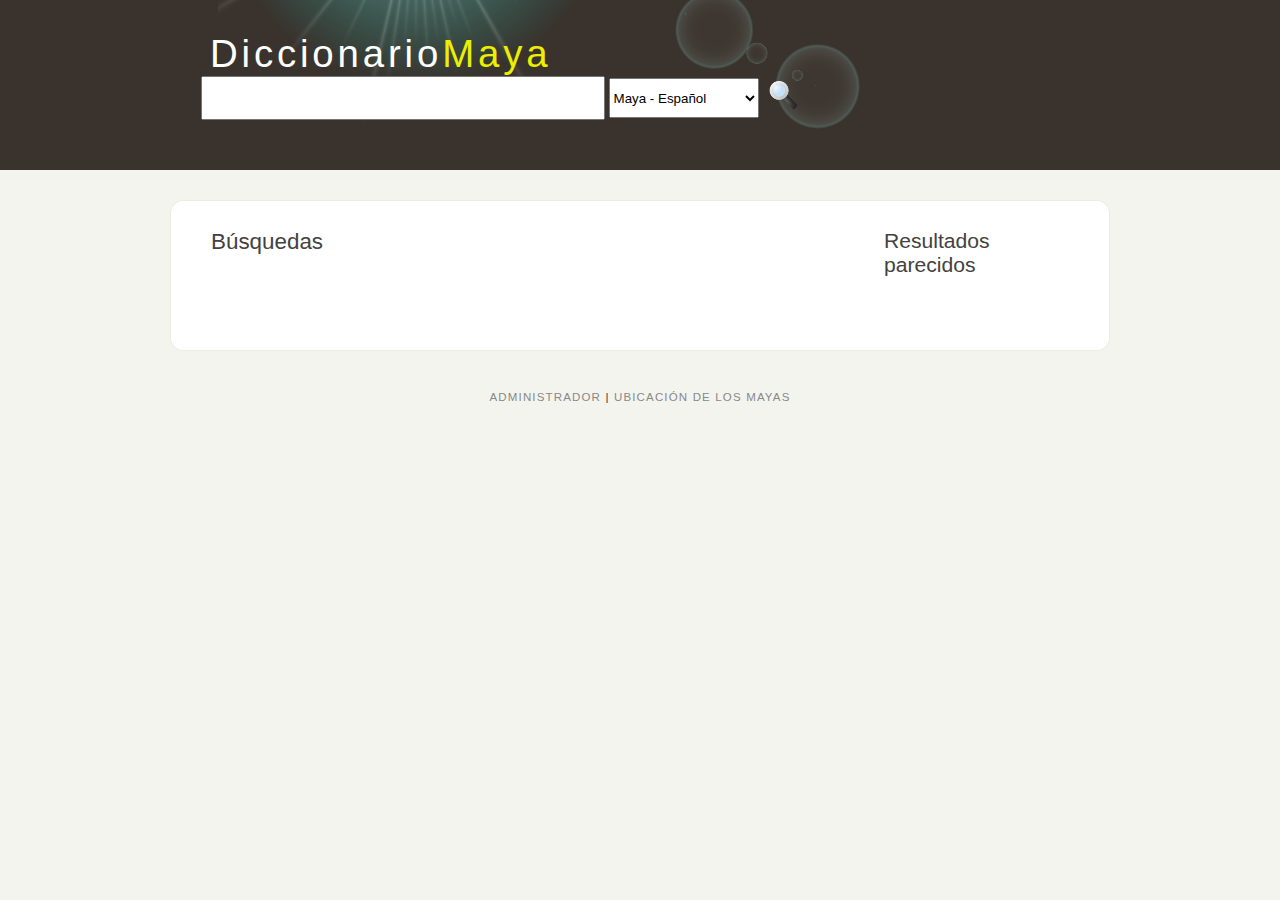
<file: uady.fmat.ajax.diccionariomaya/index.html>
<!DOCTYPE HTML>
<html>

    <head>
        <title>Diccionario Maya</title>
        <meta name="description" content="website description" />
        <meta name="keywords" content="diccionario maya, traductor, traductor maya a espa�ol, traductor espa�ol a maya" />
        <meta http-equiv="content-type" content="text/html; charset=windows-1252" />
        <link rel="stylesheet" type="text/css" href="style/style.css" />
        <link rel="shorcut icon"  href="style/diccionario.png" type="image/png">
        <link rel="stylesheet" type="text/css" href="js/jquery-ui-1.10.4.custom/css/smoothness/jquery-ui-1.10.4.custom.css">
        <script src="js/jquery-1.10.2.js"></script>
        <script src="js/peticiones.js"></script>
        <script src="js/jquery-ui-1.10.4.custom/js/jquery-ui-1.10.4.custom.js"></script>
        <style>
  .ui-autocomplete-loading {
    background: white url('js/jquery-ui-1.10.4.custom/development-bundle/demos/autocomplete/images/ui-anim_basic_16x16.gif') right center no-repeat;
  }
  </style>
    </head>

    <body>
        <div id="main">
            <div id="header">
                <div id="logo">
                    <div id="logo_text">
                        <h1><a href="index.html">Diccionario<span class="logo_colour">Maya</span></a></h1>
                        <input type="text" size="50" maxlength="50" class="inputText" height="40" width= "60" name="word" id="word" autocomplete="off">	  
                        <select size="1" name="dict" id="fSelect" class="comboTraduccion"> 

                            <option id="maes" value="maes" selected="selected">Maya - Espa�ol</option>
                            <option id="esma" value="esma">Espa�ol- Maya</option>

                        </select>
                        <input id="buscar" name="Buscar" type="image" style="border: 0; margin: 0 0 -9px 5px;" src="style/search.png" alt="Search" title="Search" />
                       
                        <br>
                    </div>
                </div>

            </div>
            <div id="content_header"></div>
            <div id="site_content">
                <div class="sidebar">

                    <h3>Resultados parecidos</h3>
                    <div id="resultadosParecidos"></div>

                </div>
                <div id="content">
                    <!-- insert the page content here -->
                    <h1>B�squedas</h1>
                    <div id="traducciones"></div>
                </div>
            </div>
            <div id="content_footer"></div>
            <div id="footer">
                <a href="admin/">Administrador</a> | <a href="UbicacionesMayas.html">Ubicaci�n de los Mayas</a> 
            </div>
        </div>
    </body>
</html>
</file>
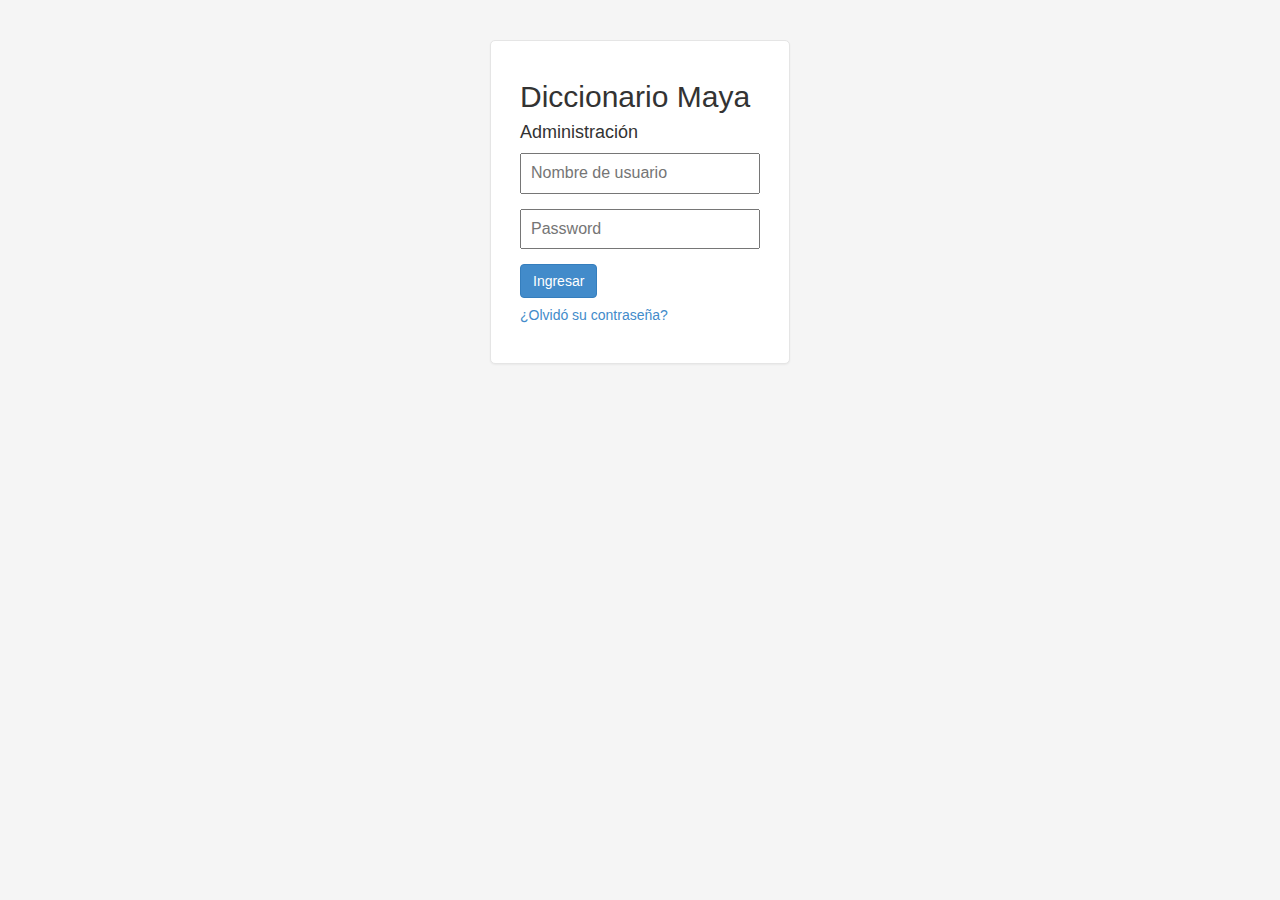
<file: uady.fmat.ajax.diccionariomaya/admin/index.html>
<!DOCTYPE html>
<html>
    <head>
        
    <meta http-equiv="content-type" content="text/html; charset=UTF-8">
    <title>Login Administrador</title>
    <meta name="viewport" content="width=device-width, initial-scale=1.0">
    <meta name="description" content="">
    <meta name="author" content="">

    <script type="text/javascript" src="../js/zxml.js"></script>
    
    <script type="text/javascript">
        
        function sendRequest() {
            var oForm = document.forms[0];
            var sBody = getRequestBody(oForm);
        
            var oXmlHttp = zXmlHttp.createRequest();
            oXmlHttp.open("post", oForm.action, true);
            oXmlHttp.setRequestHeader("Content-Type", "application/x-www-form-urlencoded");
            
            oXmlHttp.onreadystatechange = function () {
                if (oXmlHttp.readyState === 4) {
                    if (oXmlHttp.status === 200) {
                        saveResult(oXmlHttp.responseText);
                    } else {
                        saveResult("Un error a ocurrido: " + oXmlHttp.statusText);
                    }
                }            
            };
            oXmlHttp.send(sBody);        
        }
        
        function getRequestBody(oForm) {
            var aParams = new Array();
            
            for (var i=0 ; i < oForm.elements.length; i++) {
                var sParam = encodeURIComponent(oForm.elements[i].name);
                sParam += "=";
                sParam += encodeURIComponent(oForm.elements[i].value);
                aParams.push(sParam);
            } 
            
            return aParams.join("&");        
        }
        
        function saveResult(sMessage) {
            
            var divStatus = document.getElementById("divStatus");
            if (sMessage === "exito") {
                location.href="estadisticaadmin.php";
            } else {
                divStatus.innerHTML = sMessage;
            }
        }

    </script>

    <!-- styles -->
    <link href="../css/bootstrap.min.css" rel="stylesheet" media="screen">
    <style type="text/css">
      body {
        padding-top: 40px;
        padding-bottom: 40px;
        background-color: #f5f5f5;
      }

      .form-signin {
        max-width: 300px;
        padding: 19px 29px 29px;
        margin: 0 auto 20px;
        background-color: #fff;
        border: 1px solid #e5e5e5;
        -webkit-border-radius: 5px;
           -moz-border-radius: 5px;
                border-radius: 5px;
        -webkit-box-shadow: 0 1px 2px rgba(0,0,0,.05);
           -moz-box-shadow: 0 1px 2px rgba(0,0,0,.05);
                box-shadow: 0 1px 2px rgba(0,0,0,.05);
      }
      .form-signin .form-signin-heading,
      .form-signin .checkbox {
        margin-bottom: 10px;
      }
      .form-signin input[type="text"],
      .form-signin input[type="password"] {
        font-size: 16px;
        height: auto;
        margin-bottom: 15px;
        padding: 7px 9px;
      }

    </style>
    <link href="../css/bootstrap-responsive.min.css" rel="stylesheet">
    <link rel="shorcut icon"  href="../style/diccionario.png" type="image/png">

    <!-- HTML5 shim, for IE6-8 support of HTML5 elements -->
    <!--[if lt IE 9]>
      <script src="../assets/js/html5shiv.js"></script>
    <![endif]-->

    </head>
    
    <body>
        
        <div class="container">
            
            <form class="form-signin" method="POST" action="validaUsuario.php" onsubmit="sendRequest(); return false;">    
                <h2 class="form-signin-heading">Diccionario Maya</h2>
                <h4 class="form-signin-heading">Administración</h4>
                <input class="input-block-level" placeholder="Nombre de usuario" type="text" name="username" value="">
                <input class="input-block-level" placeholder="Password" type="password" name="password" value="">
                <div class="alert-danger" id="divStatus"></div>
                <!--label class="checkbox">
                    <input name="remember" type="checkbox" checked> Recordarme
                </label-->
                <input class="btn btn-large btn-primary" type="submit" value="Ingresar" />
                <h5><a href="recuperarContrasenia.php">¿Olvidó su contrase&ntilde;a?</a></h5> 
            </form>   
             
        </div> <!-- /container -->


    </body>
</html>
</file>
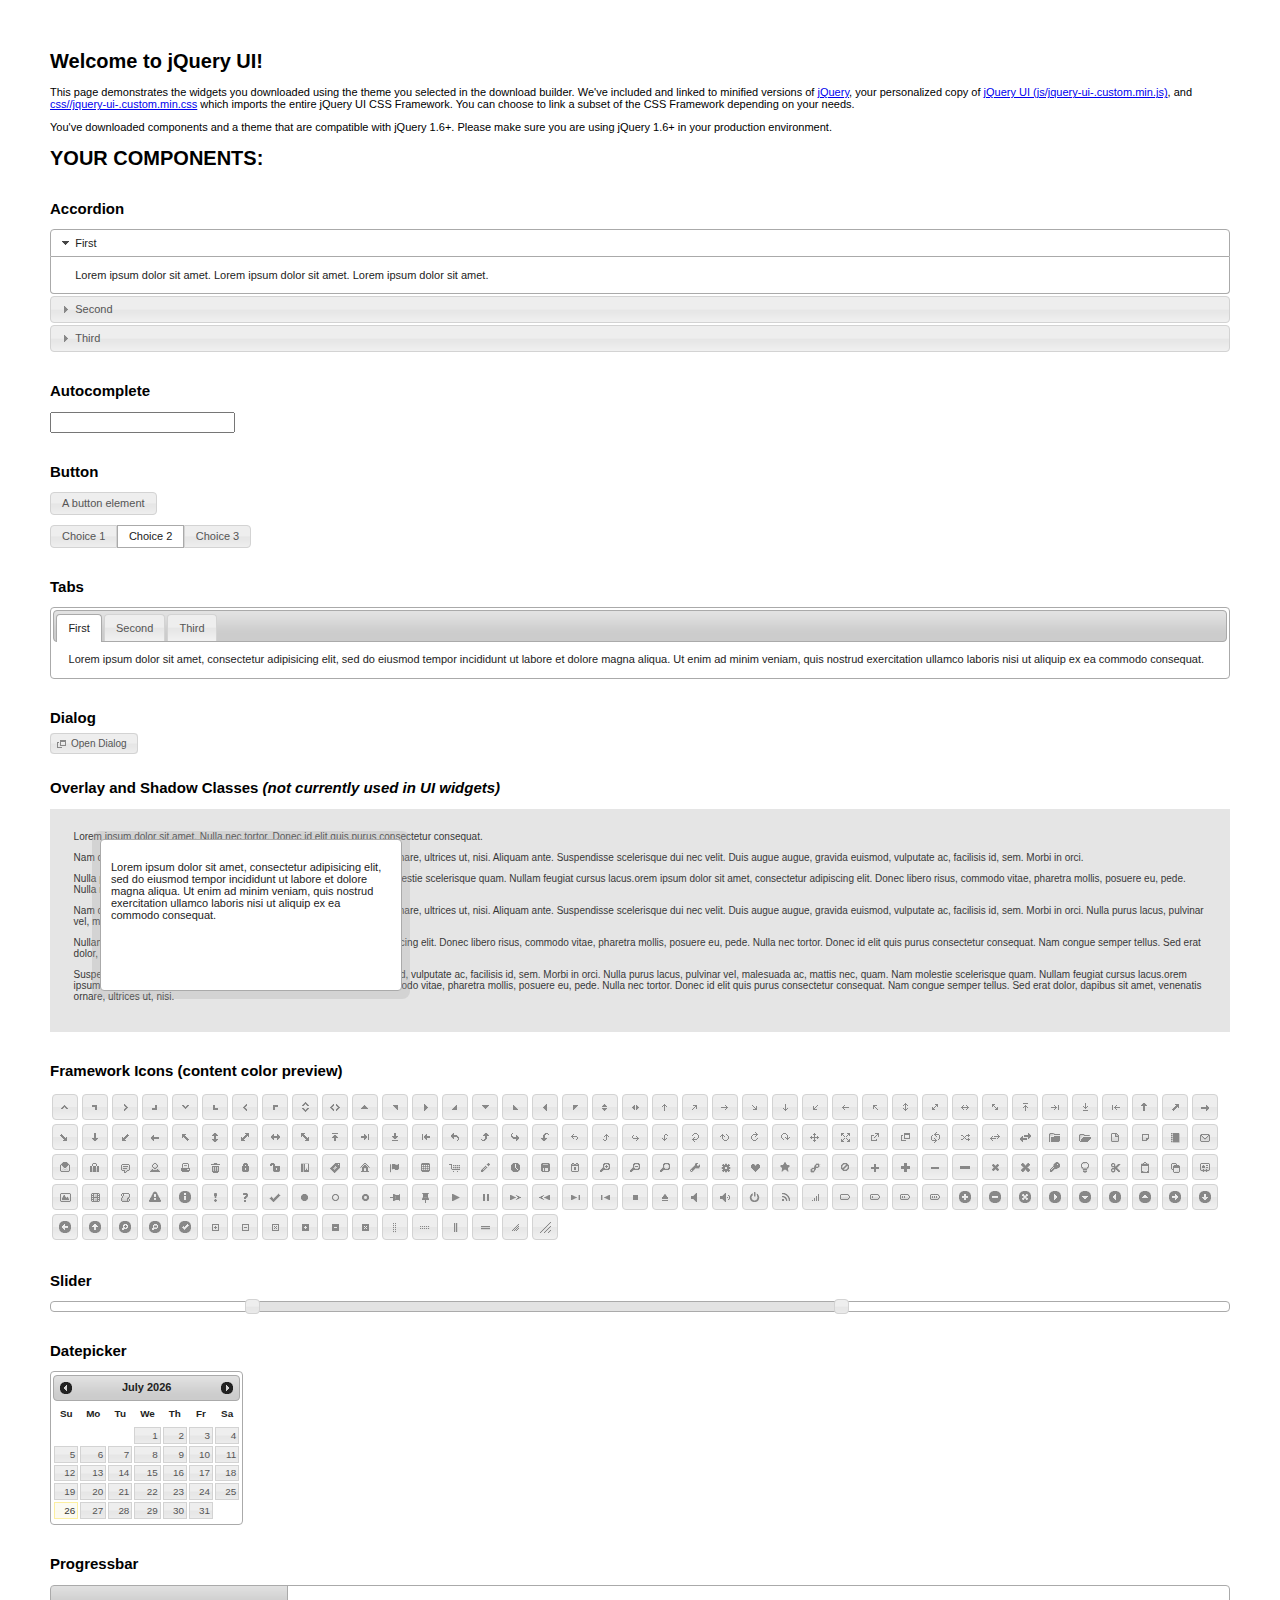
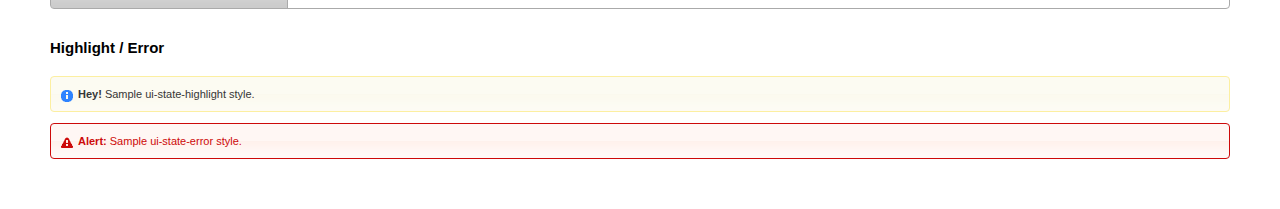
<file: uady.fmat.ajax.diccionariomaya/js/jquery-ui-1.10.4.custom/index.html>
<!doctype html>
<html lang="us">
<head>
	<meta charset="utf-8">
	<title>jQuery UI Example Page</title>
	<link href="css/smoothness/jquery-ui-1.10.4.custom.css" rel="stylesheet">
	<script src="js/jquery-1.10.2.js"></script>
	<script src="js/jquery-ui-1.10.4.custom.js"></script>
	<script>
	$(function() {
		
		$( "#accordion" ).accordion();
		

		
		var availableTags = [
			"ActionScript",
			"AppleScript",
			"Asp",
			"BASIC",
			"C",
			"C++",
			"Clojure",
			"COBOL",
			"ColdFusion",
			"Erlang",
			"Fortran",
			"Groovy",
			"Haskell",
			"Java",
			"JavaScript",
			"Lisp",
			"Perl",
			"PHP",
			"Python",
			"Ruby",
			"Scala",
			"Scheme"
		];
		$( "#autocomplete" ).autocomplete({
			source: availableTags
		});
		

		
		$( "#button" ).button();
		$( "#radioset" ).buttonset();
		

		
		$( "#tabs" ).tabs();
		

		
		$( "#dialog" ).dialog({
			autoOpen: false,
			width: 400,
			buttons: [
				{
					text: "Ok",
					click: function() {
						$( this ).dialog( "close" );
					}
				},
				{
					text: "Cancel",
					click: function() {
						$( this ).dialog( "close" );
					}
				}
			]
		});

		// Link to open the dialog
		$( "#dialog-link" ).click(function( event ) {
			$( "#dialog" ).dialog( "open" );
			event.preventDefault();
		});
		

		
		$( "#datepicker" ).datepicker({
			inline: true
		});
		

		
		$( "#slider" ).slider({
			range: true,
			values: [ 17, 67 ]
		});
		

		
		$( "#progressbar" ).progressbar({
			value: 20
		});
		

		// Hover states on the static widgets
		$( "#dialog-link, #icons li" ).hover(
			function() {
				$( this ).addClass( "ui-state-hover" );
			},
			function() {
				$( this ).removeClass( "ui-state-hover" );
			}
		);
	});
	</script>
	<style>
	body{
		font: 62.5% "Trebuchet MS", sans-serif;
		margin: 50px;
	}
	.demoHeaders {
		margin-top: 2em;
	}
	#dialog-link {
		padding: .4em 1em .4em 20px;
		text-decoration: none;
		position: relative;
	}
	#dialog-link span.ui-icon {
		margin: 0 5px 0 0;
		position: absolute;
		left: .2em;
		top: 50%;
		margin-top: -8px;
	}
	#icons {
		margin: 0;
		padding: 0;
	}
	#icons li {
		margin: 2px;
		position: relative;
		padding: 4px 0;
		cursor: pointer;
		float: left;
		list-style: none;
	}
	#icons span.ui-icon {
		float: left;
		margin: 0 4px;
	}
	.fakewindowcontain .ui-widget-overlay {
		position: absolute;
	}
	</style>
</head>
<body>

<h1>Welcome to jQuery UI!</h1>

<div class="ui-widget">
	<p>This page demonstrates the widgets you downloaded using the theme you selected in the download builder. We've included and linked to minified versions of <a href="js/jquery-1.10.2.js">jQuery</a>, your personalized copy of <a href="js/jquery-ui-.custom.min.js">jQuery UI (js/jquery-ui-.custom.min.js)</a>, and <a href="css//jquery-ui-.custom.min.css">css//jquery-ui-.custom.min.css</a> which imports the entire jQuery UI CSS Framework. You can choose to link a subset of the CSS Framework depending on your needs. </p>
	<p>You've downloaded components and a theme that are compatible with jQuery 1.6+. Please make sure you are using jQuery 1.6+ in your production environment.</p>
</div>

<h1>YOUR COMPONENTS:</h1>


<!-- Accordion -->
<h2 class="demoHeaders">Accordion</h2>
<div id="accordion">
	<h3>First</h3>
	<div>Lorem ipsum dolor sit amet. Lorem ipsum dolor sit amet. Lorem ipsum dolor sit amet.</div>
	<h3>Second</h3>
	<div>Phasellus mattis tincidunt nibh.</div>
	<h3>Third</h3>
	<div>Nam dui erat, auctor a, dignissim quis.</div>
</div>



<!-- Autocomplete -->
<h2 class="demoHeaders">Autocomplete</h2>
<div>
	<input id="autocomplete" title="type &quot;a&quot;">
</div>



<!-- Button -->
<h2 class="demoHeaders">Button</h2>
<button id="button">A button element</button>
<form style="margin-top: 1em;">
	<div id="radioset">
		<input type="radio" id="radio1" name="radio"><label for="radio1">Choice 1</label>
		<input type="radio" id="radio2" name="radio" checked="checked"><label for="radio2">Choice 2</label>
		<input type="radio" id="radio3" name="radio"><label for="radio3">Choice 3</label>
	</div>
</form>



<!-- Tabs -->
<h2 class="demoHeaders">Tabs</h2>
<div id="tabs">
	<ul>
		<li><a href="#tabs-1">First</a></li>
		<li><a href="#tabs-2">Second</a></li>
		<li><a href="#tabs-3">Third</a></li>
	</ul>
	<div id="tabs-1">Lorem ipsum dolor sit amet, consectetur adipisicing elit, sed do eiusmod tempor incididunt ut labore et dolore magna aliqua. Ut enim ad minim veniam, quis nostrud exercitation ullamco laboris nisi ut aliquip ex ea commodo consequat.</div>
	<div id="tabs-2">Phasellus mattis tincidunt nibh. Cras orci urna, blandit id, pretium vel, aliquet ornare, felis. Maecenas scelerisque sem non nisl. Fusce sed lorem in enim dictum bibendum.</div>
	<div id="tabs-3">Nam dui erat, auctor a, dignissim quis, sollicitudin eu, felis. Pellentesque nisi urna, interdum eget, sagittis et, consequat vestibulum, lacus. Mauris porttitor ullamcorper augue.</div>
</div>



<!-- Dialog NOTE: Dialog is not generated by UI in this demo so it can be visually styled in themeroller-->
<h2 class="demoHeaders">Dialog</h2>
<p><a href="#" id="dialog-link" class="ui-state-default ui-corner-all"><span class="ui-icon ui-icon-newwin"></span>Open Dialog</a></p>

<h2 class="demoHeaders">Overlay and Shadow Classes <em>(not currently used in UI widgets)</em></h2>
<div style="position: relative; width: 96%; height: 200px; padding:1% 2%; overflow:hidden;" class="fakewindowcontain">
	<p>Lorem ipsum dolor sit amet,  Nulla nec tortor. Donec id elit quis purus consectetur consequat. </p><p>Nam congue semper tellus. Sed erat dolor, dapibus sit amet, venenatis ornare, ultrices ut, nisi. Aliquam ante. Suspendisse scelerisque dui nec velit. Duis augue augue, gravida euismod, vulputate ac, facilisis id, sem. Morbi in orci. </p><p>Nulla purus lacus, pulvinar vel, malesuada ac, mattis nec, quam. Nam molestie scelerisque quam. Nullam feugiat cursus lacus.orem ipsum dolor sit amet, consectetur adipiscing elit. Donec libero risus, commodo vitae, pharetra mollis, posuere eu, pede. Nulla nec tortor. Donec id elit quis purus consectetur consequat. </p><p>Nam congue semper tellus. Sed erat dolor, dapibus sit amet, venenatis ornare, ultrices ut, nisi. Aliquam ante. Suspendisse scelerisque dui nec velit. Duis augue augue, gravida euismod, vulputate ac, facilisis id, sem. Morbi in orci. Nulla purus lacus, pulvinar vel, malesuada ac, mattis nec, quam. Nam molestie scelerisque quam. </p><p>Nullam feugiat cursus lacus.orem ipsum dolor sit amet, consectetur adipiscing elit. Donec libero risus, commodo vitae, pharetra mollis, posuere eu, pede. Nulla nec tortor. Donec id elit quis purus consectetur consequat. Nam congue semper tellus. Sed erat dolor, dapibus sit amet, venenatis ornare, ultrices ut, nisi. Aliquam ante. </p><p>Suspendisse scelerisque dui nec velit. Duis augue augue, gravida euismod, vulputate ac, facilisis id, sem. Morbi in orci. Nulla purus lacus, pulvinar vel, malesuada ac, mattis nec, quam. Nam molestie scelerisque quam. Nullam feugiat cursus lacus.orem ipsum dolor sit amet, consectetur adipiscing elit. Donec libero risus, commodo vitae, pharetra mollis, posuere eu, pede. Nulla nec tortor. Donec id elit quis purus consectetur consequat. Nam congue semper tellus. Sed erat dolor, dapibus sit amet, venenatis ornare, ultrices ut, nisi. </p>

	<!-- ui-dialog -->
	<div class="ui-overlay"><div class="ui-widget-overlay"></div><div class="ui-widget-shadow ui-corner-all" style="width: 302px; height: 152px; position: absolute; left: 50px; top: 30px;"></div></div>
	<div style="position: absolute; width: 280px; height: 130px;left: 50px; top: 30px; padding: 10px;" class="ui-widget ui-widget-content ui-corner-all">
		<div class="ui-dialog-content ui-widget-content" style="background: none; border: 0;">
			<p>Lorem ipsum dolor sit amet, consectetur adipisicing elit, sed do eiusmod tempor incididunt ut labore et dolore magna aliqua. Ut enim ad minim veniam, quis nostrud exercitation ullamco laboris nisi ut aliquip ex ea commodo consequat.</p>
		</div>
	</div>

</div>

<!-- ui-dialog -->
<div id="dialog" title="Dialog Title">
	<p>Lorem ipsum dolor sit amet, consectetur adipisicing elit, sed do eiusmod tempor incididunt ut labore et dolore magna aliqua. Ut enim ad minim veniam, quis nostrud exercitation ullamco laboris nisi ut aliquip ex ea commodo consequat.</p>
</div>



<h2 class="demoHeaders">Framework Icons (content color preview)</h2>
<ul id="icons" class="ui-widget ui-helper-clearfix">
	<li class="ui-state-default ui-corner-all" title=".ui-icon-carat-1-n"><span class="ui-icon ui-icon-carat-1-n"></span></li>
	<li class="ui-state-default ui-corner-all" title=".ui-icon-carat-1-ne"><span class="ui-icon ui-icon-carat-1-ne"></span></li>
	<li class="ui-state-default ui-corner-all" title=".ui-icon-carat-1-e"><span class="ui-icon ui-icon-carat-1-e"></span></li>
	<li class="ui-state-default ui-corner-all" title=".ui-icon-carat-1-se"><span class="ui-icon ui-icon-carat-1-se"></span></li>
	<li class="ui-state-default ui-corner-all" title=".ui-icon-carat-1-s"><span class="ui-icon ui-icon-carat-1-s"></span></li>
	<li class="ui-state-default ui-corner-all" title=".ui-icon-carat-1-sw"><span class="ui-icon ui-icon-carat-1-sw"></span></li>
	<li class="ui-state-default ui-corner-all" title=".ui-icon-carat-1-w"><span class="ui-icon ui-icon-carat-1-w"></span></li>
	<li class="ui-state-default ui-corner-all" title=".ui-icon-carat-1-nw"><span class="ui-icon ui-icon-carat-1-nw"></span></li>
	<li class="ui-state-default ui-corner-all" title=".ui-icon-carat-2-n-s"><span class="ui-icon ui-icon-carat-2-n-s"></span></li>
	<li class="ui-state-default ui-corner-all" title=".ui-icon-carat-2-e-w"><span class="ui-icon ui-icon-carat-2-e-w"></span></li>
	<li class="ui-state-default ui-corner-all" title=".ui-icon-triangle-1-n"><span class="ui-icon ui-icon-triangle-1-n"></span></li>
	<li class="ui-state-default ui-corner-all" title=".ui-icon-triangle-1-ne"><span class="ui-icon ui-icon-triangle-1-ne"></span></li>
	<li class="ui-state-default ui-corner-all" title=".ui-icon-triangle-1-e"><span class="ui-icon ui-icon-triangle-1-e"></span></li>
	<li class="ui-state-default ui-corner-all" title=".ui-icon-triangle-1-se"><span class="ui-icon ui-icon-triangle-1-se"></span></li>
	<li class="ui-state-default ui-corner-all" title=".ui-icon-triangle-1-s"><span class="ui-icon ui-icon-triangle-1-s"></span></li>
	<li class="ui-state-default ui-corner-all" title=".ui-icon-triangle-1-sw"><span class="ui-icon ui-icon-triangle-1-sw"></span></li>
	<li class="ui-state-default ui-corner-all" title=".ui-icon-triangle-1-w"><span class="ui-icon ui-icon-triangle-1-w"></span></li>
	<li class="ui-state-default ui-corner-all" title=".ui-icon-triangle-1-nw"><span class="ui-icon ui-icon-triangle-1-nw"></span></li>
	<li class="ui-state-default ui-corner-all" title=".ui-icon-triangle-2-n-s"><span class="ui-icon ui-icon-triangle-2-n-s"></span></li>
	<li class="ui-state-default ui-corner-all" title=".ui-icon-triangle-2-e-w"><span class="ui-icon ui-icon-triangle-2-e-w"></span></li>
	<li class="ui-state-default ui-corner-all" title=".ui-icon-arrow-1-n"><span class="ui-icon ui-icon-arrow-1-n"></span></li>
	<li class="ui-state-default ui-corner-all" title=".ui-icon-arrow-1-ne"><span class="ui-icon ui-icon-arrow-1-ne"></span></li>
	<li class="ui-state-default ui-corner-all" title=".ui-icon-arrow-1-e"><span class="ui-icon ui-icon-arrow-1-e"></span></li>
	<li class="ui-state-default ui-corner-all" title=".ui-icon-arrow-1-se"><span class="ui-icon ui-icon-arrow-1-se"></span></li>
	<li class="ui-state-default ui-corner-all" title=".ui-icon-arrow-1-s"><span class="ui-icon ui-icon-arrow-1-s"></span></li>
	<li class="ui-state-default ui-corner-all" title=".ui-icon-arrow-1-sw"><span class="ui-icon ui-icon-arrow-1-sw"></span></li>
	<li class="ui-state-default ui-corner-all" title=".ui-icon-arrow-1-w"><span class="ui-icon ui-icon-arrow-1-w"></span></li>
	<li class="ui-state-default ui-corner-all" title=".ui-icon-arrow-1-nw"><span class="ui-icon ui-icon-arrow-1-nw"></span></li>
	<li class="ui-state-default ui-corner-all" title=".ui-icon-arrow-2-n-s"><span class="ui-icon ui-icon-arrow-2-n-s"></span></li>
	<li class="ui-state-default ui-corner-all" title=".ui-icon-arrow-2-ne-sw"><span class="ui-icon ui-icon-arrow-2-ne-sw"></span></li>
	<li class="ui-state-default ui-corner-all" title=".ui-icon-arrow-2-e-w"><span class="ui-icon ui-icon-arrow-2-e-w"></span></li>
	<li class="ui-state-default ui-corner-all" title=".ui-icon-arrow-2-se-nw"><span class="ui-icon ui-icon-arrow-2-se-nw"></span></li>
	<li class="ui-state-default ui-corner-all" title=".ui-icon-arrowstop-1-n"><span class="ui-icon ui-icon-arrowstop-1-n"></span></li>
	<li class="ui-state-default ui-corner-all" title=".ui-icon-arrowstop-1-e"><span class="ui-icon ui-icon-arrowstop-1-e"></span></li>
	<li class="ui-state-default ui-corner-all" title=".ui-icon-arrowstop-1-s"><span class="ui-icon ui-icon-arrowstop-1-s"></span></li>
	<li class="ui-state-default ui-corner-all" title=".ui-icon-arrowstop-1-w"><span class="ui-icon ui-icon-arrowstop-1-w"></span></li>
	<li class="ui-state-default ui-corner-all" title=".ui-icon-arrowthick-1-n"><span class="ui-icon ui-icon-arrowthick-1-n"></span></li>
	<li class="ui-state-default ui-corner-all" title=".ui-icon-arrowthick-1-ne"><span class="ui-icon ui-icon-arrowthick-1-ne"></span></li>
	<li class="ui-state-default ui-corner-all" title=".ui-icon-arrowthick-1-e"><span class="ui-icon ui-icon-arrowthick-1-e"></span></li>
	<li class="ui-state-default ui-corner-all" title=".ui-icon-arrowthick-1-se"><span class="ui-icon ui-icon-arrowthick-1-se"></span></li>
	<li class="ui-state-default ui-corner-all" title=".ui-icon-arrowthick-1-s"><span class="ui-icon ui-icon-arrowthick-1-s"></span></li>
	<li class="ui-state-default ui-corner-all" title=".ui-icon-arrowthick-1-sw"><span class="ui-icon ui-icon-arrowthick-1-sw"></span></li>
	<li class="ui-state-default ui-corner-all" title=".ui-icon-arrowthick-1-w"><span class="ui-icon ui-icon-arrowthick-1-w"></span></li>
	<li class="ui-state-default ui-corner-all" title=".ui-icon-arrowthick-1-nw"><span class="ui-icon ui-icon-arrowthick-1-nw"></span></li>
	<li class="ui-state-default ui-corner-all" title=".ui-icon-arrowthick-2-n-s"><span class="ui-icon ui-icon-arrowthick-2-n-s"></span></li>
	<li class="ui-state-default ui-corner-all" title=".ui-icon-arrowthick-2-ne-sw"><span class="ui-icon ui-icon-arrowthick-2-ne-sw"></span></li>
	<li class="ui-state-default ui-corner-all" title=".ui-icon-arrowthick-2-e-w"><span class="ui-icon ui-icon-arrowthick-2-e-w"></span></li>
	<li class="ui-state-default ui-corner-all" title=".ui-icon-arrowthick-2-se-nw"><span class="ui-icon ui-icon-arrowthick-2-se-nw"></span></li>
	<li class="ui-state-default ui-corner-all" title=".ui-icon-arrowthickstop-1-n"><span class="ui-icon ui-icon-arrowthickstop-1-n"></span></li>
	<li class="ui-state-default ui-corner-all" title=".ui-icon-arrowthickstop-1-e"><span class="ui-icon ui-icon-arrowthickstop-1-e"></span></li>
	<li class="ui-state-default ui-corner-all" title=".ui-icon-arrowthickstop-1-s"><span class="ui-icon ui-icon-arrowthickstop-1-s"></span></li>
	<li class="ui-state-default ui-corner-all" title=".ui-icon-arrowthickstop-1-w"><span class="ui-icon ui-icon-arrowthickstop-1-w"></span></li>
	<li class="ui-state-default ui-corner-all" title=".ui-icon-arrowreturnthick-1-w"><span class="ui-icon ui-icon-arrowreturnthick-1-w"></span></li>
	<li class="ui-state-default ui-corner-all" title=".ui-icon-arrowreturnthick-1-n"><span class="ui-icon ui-icon-arrowreturnthick-1-n"></span></li>
	<li class="ui-state-default ui-corner-all" title=".ui-icon-arrowreturnthick-1-e"><span class="ui-icon ui-icon-arrowreturnthick-1-e"></span></li>
	<li class="ui-state-default ui-corner-all" title=".ui-icon-arrowreturnthick-1-s"><span class="ui-icon ui-icon-arrowreturnthick-1-s"></span></li>
	<li class="ui-state-default ui-corner-all" title=".ui-icon-arrowreturn-1-w"><span class="ui-icon ui-icon-arrowreturn-1-w"></span></li>
	<li class="ui-state-default ui-corner-all" title=".ui-icon-arrowreturn-1-n"><span class="ui-icon ui-icon-arrowreturn-1-n"></span></li>
	<li class="ui-state-default ui-corner-all" title=".ui-icon-arrowreturn-1-e"><span class="ui-icon ui-icon-arrowreturn-1-e"></span></li>
	<li class="ui-state-default ui-corner-all" title=".ui-icon-arrowreturn-1-s"><span class="ui-icon ui-icon-arrowreturn-1-s"></span></li>
	<li class="ui-state-default ui-corner-all" title=".ui-icon-arrowrefresh-1-w"><span class="ui-icon ui-icon-arrowrefresh-1-w"></span></li>
	<li class="ui-state-default ui-corner-all" title=".ui-icon-arrowrefresh-1-n"><span class="ui-icon ui-icon-arrowrefresh-1-n"></span></li>
	<li class="ui-state-default ui-corner-all" title=".ui-icon-arrowrefresh-1-e"><span class="ui-icon ui-icon-arrowrefresh-1-e"></span></li>
	<li class="ui-state-default ui-corner-all" title=".ui-icon-arrowrefresh-1-s"><span class="ui-icon ui-icon-arrowrefresh-1-s"></span></li>
	<li class="ui-state-default ui-corner-all" title=".ui-icon-arrow-4"><span class="ui-icon ui-icon-arrow-4"></span></li>
	<li class="ui-state-default ui-corner-all" title=".ui-icon-arrow-4-diag"><span class="ui-icon ui-icon-arrow-4-diag"></span></li>
	<li class="ui-state-default ui-corner-all" title=".ui-icon-extlink"><span class="ui-icon ui-icon-extlink"></span></li>
	<li class="ui-state-default ui-corner-all" title=".ui-icon-newwin"><span class="ui-icon ui-icon-newwin"></span></li>
	<li class="ui-state-default ui-corner-all" title=".ui-icon-refresh"><span class="ui-icon ui-icon-refresh"></span></li>
	<li class="ui-state-default ui-corner-all" title=".ui-icon-shuffle"><span class="ui-icon ui-icon-shuffle"></span></li>
	<li class="ui-state-default ui-corner-all" title=".ui-icon-transfer-e-w"><span class="ui-icon ui-icon-transfer-e-w"></span></li>
	<li class="ui-state-default ui-corner-all" title=".ui-icon-transferthick-e-w"><span class="ui-icon ui-icon-transferthick-e-w"></span></li>
	<li class="ui-state-default ui-corner-all" title=".ui-icon-folder-collapsed"><span class="ui-icon ui-icon-folder-collapsed"></span></li>
	<li class="ui-state-default ui-corner-all" title=".ui-icon-folder-open"><span class="ui-icon ui-icon-folder-open"></span></li>
	<li class="ui-state-default ui-corner-all" title=".ui-icon-document"><span class="ui-icon ui-icon-document"></span></li>
	<li class="ui-state-default ui-corner-all" title=".ui-icon-document-b"><span class="ui-icon ui-icon-document-b"></span></li>
	<li class="ui-state-default ui-corner-all" title=".ui-icon-note"><span class="ui-icon ui-icon-note"></span></li>
	<li class="ui-state-default ui-corner-all" title=".ui-icon-mail-closed"><span class="ui-icon ui-icon-mail-closed"></span></li>
	<li class="ui-state-default ui-corner-all" title=".ui-icon-mail-open"><span class="ui-icon ui-icon-mail-open"></span></li>
	<li class="ui-state-default ui-corner-all" title=".ui-icon-suitcase"><span class="ui-icon ui-icon-suitcase"></span></li>
	<li class="ui-state-default ui-corner-all" title=".ui-icon-comment"><span class="ui-icon ui-icon-comment"></span></li>
	<li class="ui-state-default ui-corner-all" title=".ui-icon-person"><span class="ui-icon ui-icon-person"></span></li>
	<li class="ui-state-default ui-corner-all" title=".ui-icon-print"><span class="ui-icon ui-icon-print"></span></li>
	<li class="ui-state-default ui-corner-all" title=".ui-icon-trash"><span class="ui-icon ui-icon-trash"></span></li>
	<li class="ui-state-default ui-corner-all" title=".ui-icon-locked"><span class="ui-icon ui-icon-locked"></span></li>
	<li class="ui-state-default ui-corner-all" title=".ui-icon-unlocked"><span class="ui-icon ui-icon-unlocked"></span></li>
	<li class="ui-state-default ui-corner-all" title=".ui-icon-bookmark"><span class="ui-icon ui-icon-bookmark"></span></li>
	<li class="ui-state-default ui-corner-all" title=".ui-icon-tag"><span class="ui-icon ui-icon-tag"></span></li>
	<li class="ui-state-default ui-corner-all" title=".ui-icon-home"><span class="ui-icon ui-icon-home"></span></li>
	<li class="ui-state-default ui-corner-all" title=".ui-icon-flag"><span class="ui-icon ui-icon-flag"></span></li>
	<li class="ui-state-default ui-corner-all" title=".ui-icon-calculator"><span class="ui-icon ui-icon-calculator"></span></li>
	<li class="ui-state-default ui-corner-all" title=".ui-icon-cart"><span class="ui-icon ui-icon-cart"></span></li>
	<li class="ui-state-default ui-corner-all" title=".ui-icon-pencil"><span class="ui-icon ui-icon-pencil"></span></li>
	<li class="ui-state-default ui-corner-all" title=".ui-icon-clock"><span class="ui-icon ui-icon-clock"></span></li>
	<li class="ui-state-default ui-corner-all" title=".ui-icon-disk"><span class="ui-icon ui-icon-disk"></span></li>
	<li class="ui-state-default ui-corner-all" title=".ui-icon-calendar"><span class="ui-icon ui-icon-calendar"></span></li>
	<li class="ui-state-default ui-corner-all" title=".ui-icon-zoomin"><span class="ui-icon ui-icon-zoomin"></span></li>
	<li class="ui-state-default ui-corner-all" title=".ui-icon-zoomout"><span class="ui-icon ui-icon-zoomout"></span></li>
	<li class="ui-state-default ui-corner-all" title=".ui-icon-search"><span class="ui-icon ui-icon-search"></span></li>
	<li class="ui-state-default ui-corner-all" title=".ui-icon-wrench"><span class="ui-icon ui-icon-wrench"></span></li>
	<li class="ui-state-default ui-corner-all" title=".ui-icon-gear"><span class="ui-icon ui-icon-gear"></span></li>
	<li class="ui-state-default ui-corner-all" title=".ui-icon-heart"><span class="ui-icon ui-icon-heart"></span></li>
	<li class="ui-state-default ui-corner-all" title=".ui-icon-star"><span class="ui-icon ui-icon-star"></span></li>
	<li class="ui-state-default ui-corner-all" title=".ui-icon-link"><span class="ui-icon ui-icon-link"></span></li>
	<li class="ui-state-default ui-corner-all" title=".ui-icon-cancel"><span class="ui-icon ui-icon-cancel"></span></li>
	<li class="ui-state-default ui-corner-all" title=".ui-icon-plus"><span class="ui-icon ui-icon-plus"></span></li>
	<li class="ui-state-default ui-corner-all" title=".ui-icon-plusthick"><span class="ui-icon ui-icon-plusthick"></span></li>
	<li class="ui-state-default ui-corner-all" title=".ui-icon-minus"><span class="ui-icon ui-icon-minus"></span></li>
	<li class="ui-state-default ui-corner-all" title=".ui-icon-minusthick"><span class="ui-icon ui-icon-minusthick"></span></li>
	<li class="ui-state-default ui-corner-all" title=".ui-icon-close"><span class="ui-icon ui-icon-close"></span></li>
	<li class="ui-state-default ui-corner-all" title=".ui-icon-closethick"><span class="ui-icon ui-icon-closethick"></span></li>
	<li class="ui-state-default ui-corner-all" title=".ui-icon-key"><span class="ui-icon ui-icon-key"></span></li>
	<li class="ui-state-default ui-corner-all" title=".ui-icon-lightbulb"><span class="ui-icon ui-icon-lightbulb"></span></li>
	<li class="ui-state-default ui-corner-all" title=".ui-icon-scissors"><span class="ui-icon ui-icon-scissors"></span></li>
	<li class="ui-state-default ui-corner-all" title=".ui-icon-clipboard"><span class="ui-icon ui-icon-clipboard"></span></li>
	<li class="ui-state-default ui-corner-all" title=".ui-icon-copy"><span class="ui-icon ui-icon-copy"></span></li>
	<li class="ui-state-default ui-corner-all" title=".ui-icon-contact"><span class="ui-icon ui-icon-contact"></span></li>
	<li class="ui-state-default ui-corner-all" title=".ui-icon-image"><span class="ui-icon ui-icon-image"></span></li>
	<li class="ui-state-default ui-corner-all" title=".ui-icon-video"><span class="ui-icon ui-icon-video"></span></li>
	<li class="ui-state-default ui-corner-all" title=".ui-icon-script"><span class="ui-icon ui-icon-script"></span></li>
	<li class="ui-state-default ui-corner-all" title=".ui-icon-alert"><span class="ui-icon ui-icon-alert"></span></li>
	<li class="ui-state-default ui-corner-all" title=".ui-icon-info"><span class="ui-icon ui-icon-info"></span></li>
	<li class="ui-state-default ui-corner-all" title=".ui-icon-notice"><span class="ui-icon ui-icon-notice"></span></li>
	<li class="ui-state-default ui-corner-all" title=".ui-icon-help"><span class="ui-icon ui-icon-help"></span></li>
	<li class="ui-state-default ui-corner-all" title=".ui-icon-check"><span class="ui-icon ui-icon-check"></span></li>
	<li class="ui-state-default ui-corner-all" title=".ui-icon-bullet"><span class="ui-icon ui-icon-bullet"></span></li>
	<li class="ui-state-default ui-corner-all" title=".ui-icon-radio-off"><span class="ui-icon ui-icon-radio-off"></span></li>
	<li class="ui-state-default ui-corner-all" title=".ui-icon-radio-on"><span class="ui-icon ui-icon-radio-on"></span></li>
	<li class="ui-state-default ui-corner-all" title=".ui-icon-pin-w"><span class="ui-icon ui-icon-pin-w"></span></li>
	<li class="ui-state-default ui-corner-all" title=".ui-icon-pin-s"><span class="ui-icon ui-icon-pin-s"></span></li>
	<li class="ui-state-default ui-corner-all" title=".ui-icon-play"><span class="ui-icon ui-icon-play"></span></li>
	<li class="ui-state-default ui-corner-all" title=".ui-icon-pause"><span class="ui-icon ui-icon-pause"></span></li>
	<li class="ui-state-default ui-corner-all" title=".ui-icon-seek-next"><span class="ui-icon ui-icon-seek-next"></span></li>
	<li class="ui-state-default ui-corner-all" title=".ui-icon-seek-prev"><span class="ui-icon ui-icon-seek-prev"></span></li>
	<li class="ui-state-default ui-corner-all" title=".ui-icon-seek-end"><span class="ui-icon ui-icon-seek-end"></span></li>
	<li class="ui-state-default ui-corner-all" title=".ui-icon-seek-first"><span class="ui-icon ui-icon-seek-first"></span></li>
	<li class="ui-state-default ui-corner-all" title=".ui-icon-stop"><span class="ui-icon ui-icon-stop"></span></li>
	<li class="ui-state-default ui-corner-all" title=".ui-icon-eject"><span class="ui-icon ui-icon-eject"></span></li>
	<li class="ui-state-default ui-corner-all" title=".ui-icon-volume-off"><span class="ui-icon ui-icon-volume-off"></span></li>
	<li class="ui-state-default ui-corner-all" title=".ui-icon-volume-on"><span class="ui-icon ui-icon-volume-on"></span></li>
	<li class="ui-state-default ui-corner-all" title=".ui-icon-power"><span class="ui-icon ui-icon-power"></span></li>
	<li class="ui-state-default ui-corner-all" title=".ui-icon-signal-diag"><span class="ui-icon ui-icon-signal-diag"></span></li>
	<li class="ui-state-default ui-corner-all" title=".ui-icon-signal"><span class="ui-icon ui-icon-signal"></span></li>
	<li class="ui-state-default ui-corner-all" title=".ui-icon-battery-0"><span class="ui-icon ui-icon-battery-0"></span></li>
	<li class="ui-state-default ui-corner-all" title=".ui-icon-battery-1"><span class="ui-icon ui-icon-battery-1"></span></li>
	<li class="ui-state-default ui-corner-all" title=".ui-icon-battery-2"><span class="ui-icon ui-icon-battery-2"></span></li>
	<li class="ui-state-default ui-corner-all" title=".ui-icon-battery-3"><span class="ui-icon ui-icon-battery-3"></span></li>
	<li class="ui-state-default ui-corner-all" title=".ui-icon-circle-plus"><span class="ui-icon ui-icon-circle-plus"></span></li>
	<li class="ui-state-default ui-corner-all" title=".ui-icon-circle-minus"><span class="ui-icon ui-icon-circle-minus"></span></li>
	<li class="ui-state-default ui-corner-all" title=".ui-icon-circle-close"><span class="ui-icon ui-icon-circle-close"></span></li>
	<li class="ui-state-default ui-corner-all" title=".ui-icon-circle-triangle-e"><span class="ui-icon ui-icon-circle-triangle-e"></span></li>
	<li class="ui-state-default ui-corner-all" title=".ui-icon-circle-triangle-s"><span class="ui-icon ui-icon-circle-triangle-s"></span></li>
	<li class="ui-state-default ui-corner-all" title=".ui-icon-circle-triangle-w"><span class="ui-icon ui-icon-circle-triangle-w"></span></li>
	<li class="ui-state-default ui-corner-all" title=".ui-icon-circle-triangle-n"><span class="ui-icon ui-icon-circle-triangle-n"></span></li>
	<li class="ui-state-default ui-corner-all" title=".ui-icon-circle-arrow-e"><span class="ui-icon ui-icon-circle-arrow-e"></span></li>
	<li class="ui-state-default ui-corner-all" title=".ui-icon-circle-arrow-s"><span class="ui-icon ui-icon-circle-arrow-s"></span></li>
	<li class="ui-state-default ui-corner-all" title=".ui-icon-circle-arrow-w"><span class="ui-icon ui-icon-circle-arrow-w"></span></li>
	<li class="ui-state-default ui-corner-all" title=".ui-icon-circle-arrow-n"><span class="ui-icon ui-icon-circle-arrow-n"></span></li>
	<li class="ui-state-default ui-corner-all" title=".ui-icon-circle-zoomin"><span class="ui-icon ui-icon-circle-zoomin"></span></li>
	<li class="ui-state-default ui-corner-all" title=".ui-icon-circle-zoomout"><span class="ui-icon ui-icon-circle-zoomout"></span></li>
	<li class="ui-state-default ui-corner-all" title=".ui-icon-circle-check"><span class="ui-icon ui-icon-circle-check"></span></li>
	<li class="ui-state-default ui-corner-all" title=".ui-icon-circlesmall-plus"><span class="ui-icon ui-icon-circlesmall-plus"></span></li>
	<li class="ui-state-default ui-corner-all" title=".ui-icon-circlesmall-minus"><span class="ui-icon ui-icon-circlesmall-minus"></span></li>
	<li class="ui-state-default ui-corner-all" title=".ui-icon-circlesmall-close"><span class="ui-icon ui-icon-circlesmall-close"></span></li>
	<li class="ui-state-default ui-corner-all" title=".ui-icon-squaresmall-plus"><span class="ui-icon ui-icon-squaresmall-plus"></span></li>
	<li class="ui-state-default ui-corner-all" title=".ui-icon-squaresmall-minus"><span class="ui-icon ui-icon-squaresmall-minus"></span></li>
	<li class="ui-state-default ui-corner-all" title=".ui-icon-squaresmall-close"><span class="ui-icon ui-icon-squaresmall-close"></span></li>
	<li class="ui-state-default ui-corner-all" title=".ui-icon-grip-dotted-vertical"><span class="ui-icon ui-icon-grip-dotted-vertical"></span></li>
	<li class="ui-state-default ui-corner-all" title=".ui-icon-grip-dotted-horizontal"><span class="ui-icon ui-icon-grip-dotted-horizontal"></span></li>
	<li class="ui-state-default ui-corner-all" title=".ui-icon-grip-solid-vertical"><span class="ui-icon ui-icon-grip-solid-vertical"></span></li>
	<li class="ui-state-default ui-corner-all" title=".ui-icon-grip-solid-horizontal"><span class="ui-icon ui-icon-grip-solid-horizontal"></span></li>
	<li class="ui-state-default ui-corner-all" title=".ui-icon-gripsmall-diagonal-se"><span class="ui-icon ui-icon-gripsmall-diagonal-se"></span></li>
	<li class="ui-state-default ui-corner-all" title=".ui-icon-grip-diagonal-se"><span class="ui-icon ui-icon-grip-diagonal-se"></span></li>
</ul>


<!-- Slider -->
<h2 class="demoHeaders">Slider</h2>
<div id="slider"></div>



<!-- Datepicker -->
<h2 class="demoHeaders">Datepicker</h2>
<div id="datepicker"></div>



<!-- Progressbar -->
<h2 class="demoHeaders">Progressbar</h2>
<div id="progressbar"></div>


<!-- Highlight / Error -->
<h2 class="demoHeaders">Highlight / Error</h2>
<div class="ui-widget">
	<div class="ui-state-highlight ui-corner-all" style="margin-top: 20px; padding: 0 .7em;">
		<p><span class="ui-icon ui-icon-info" style="float: left; margin-right: .3em;"></span>
		<strong>Hey!</strong> Sample ui-state-highlight style.</p>
	</div>
</div>
<br>
<div class="ui-widget">
	<div class="ui-state-error ui-corner-all" style="padding: 0 .7em;">
		<p><span class="ui-icon ui-icon-alert" style="float: left; margin-right: .3em;"></span>
		<strong>Alert:</strong> Sample ui-state-error style.</p>
	</div>
</div>

</body>
</html>
</file>
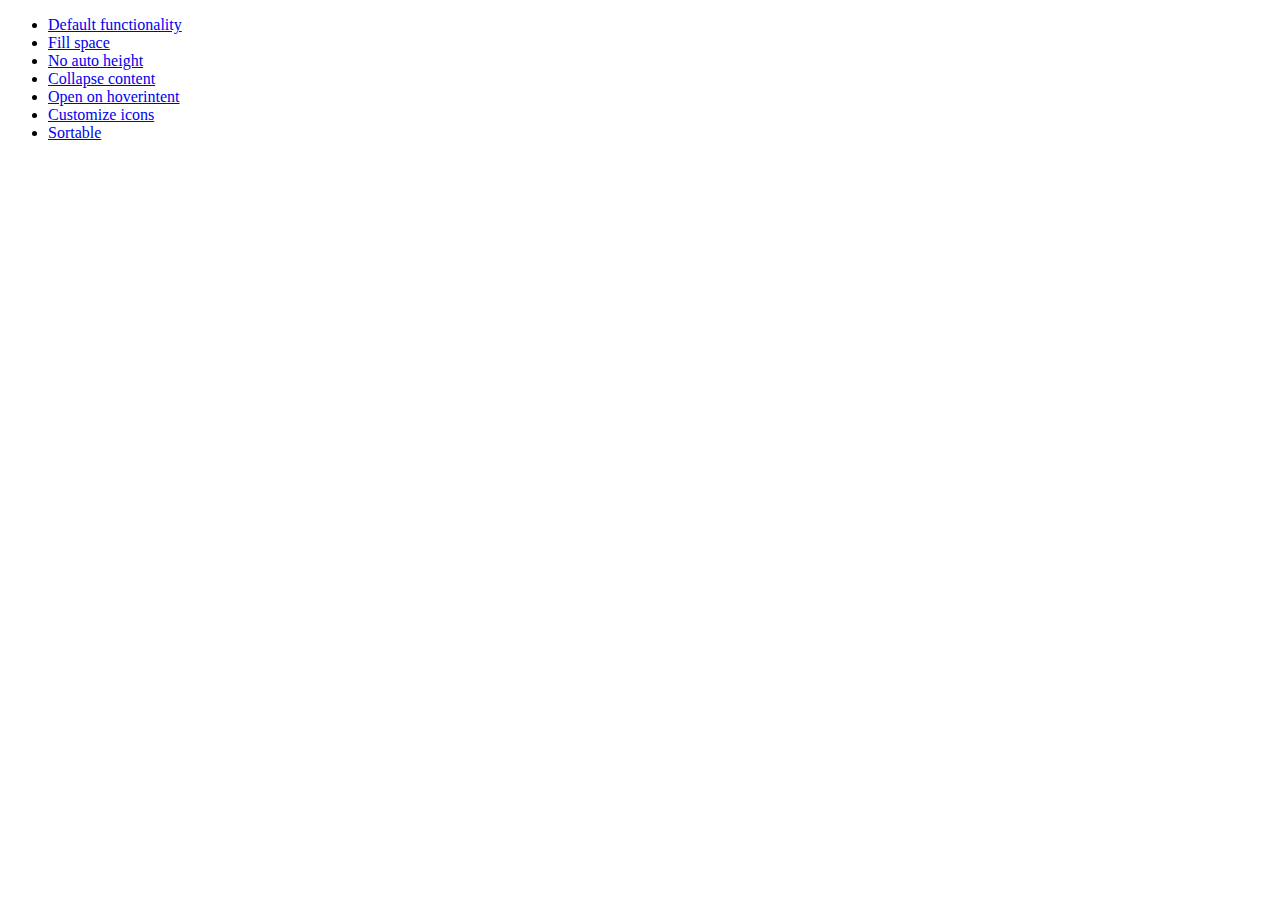
<file: uady.fmat.ajax.diccionariomaya/js/jquery-ui-1.10.4.custom/development-bundle/demos/accordion/index.html>
<!doctype html>
<html lang="en">
<head>
	<meta charset="utf-8">
	<title>jQuery UI Accordion Demos</title>
</head>
<body>

<ul>
	<li><a href="default.html">Default functionality</a></li>
	<li><a href="fillspace.html">Fill space</a></li>
	<li><a href="no-auto-height.html">No auto height</a></li>
	<li><a href="collapsible.html">Collapse content</a></li>
	<li><a href="hoverintent.html">Open on hoverintent</a></li>
	<li><a href="custom-icons.html">Customize icons</a></li>
	<li><a href="sortable.html">Sortable</a></li>
</ul>

</body>
</html>
</file>
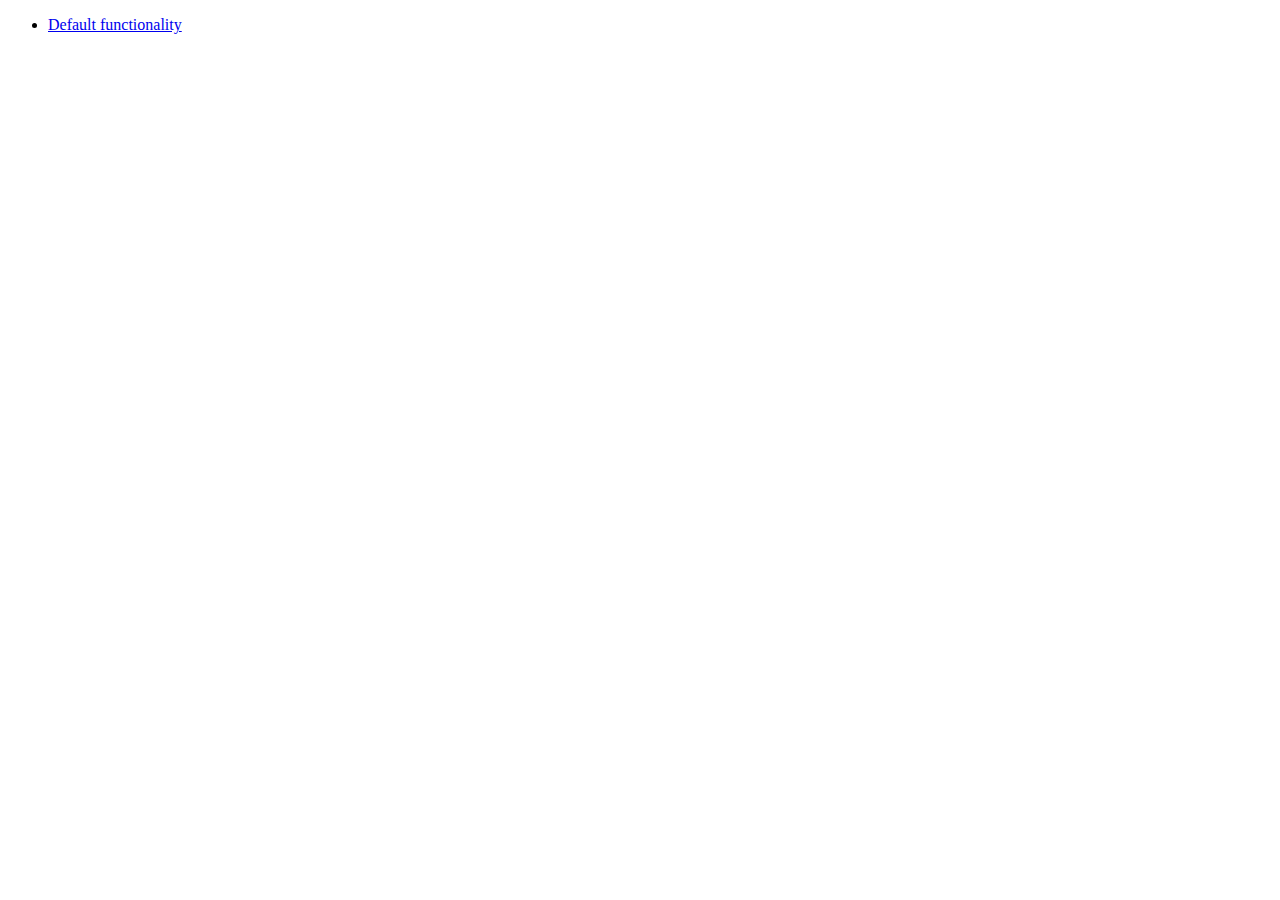
<file: uady.fmat.ajax.diccionariomaya/js/jquery-ui-1.10.4.custom/development-bundle/demos/addClass/index.html>
<!doctype html>
<html lang="en">
<head>
	<meta charset="utf-8">
	<title>jQuery UI Effects Demos</title>
</head>
<body>

<ul>
	<li><a href="default.html">Default functionality</a></li>
</ul>

</body>
</html>
</file>
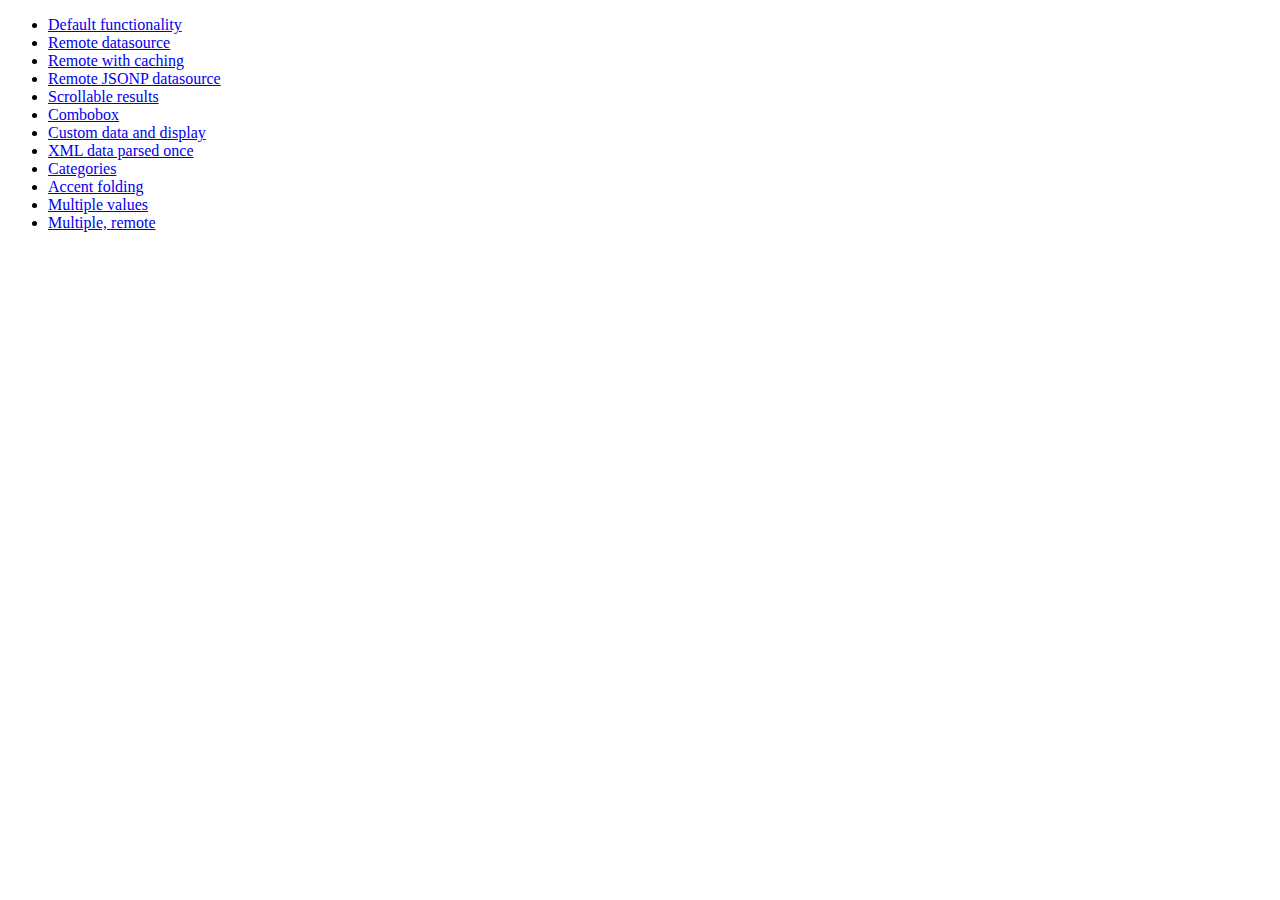
<file: uady.fmat.ajax.diccionariomaya/js/jquery-ui-1.10.4.custom/development-bundle/demos/autocomplete/index.html>
<!doctype html>
<html lang="en">
<head>
	<meta charset="utf-8">
	<title>jQuery UI Autocomplete Demos</title>
</head>
<body>

<ul>
	<li><a href="default.html">Default functionality</a></li>
	<li><a href="remote.html">Remote datasource</a></li>
	<li><a href="remote-with-cache.html">Remote with caching</a></li>
	<li><a href="remote-jsonp.html">Remote JSONP datasource</a></li>
	<li><a href="maxheight.html">Scrollable results</a></li>
	<li><a href="combobox.html">Combobox</a></li>
	<li><a href="custom-data.html">Custom data and display</a></li>
	<li><a href="xml.html">XML data parsed once</a></li>
	<li><a href="categories.html">Categories</a></li>
	<li><a href="folding.html">Accent folding</a></li>
	<li><a href="multiple.html">Multiple values</a></li>
	<li><a href="multiple-remote.html">Multiple, remote</a></li>
</ul>

</body>
</html>
</file>
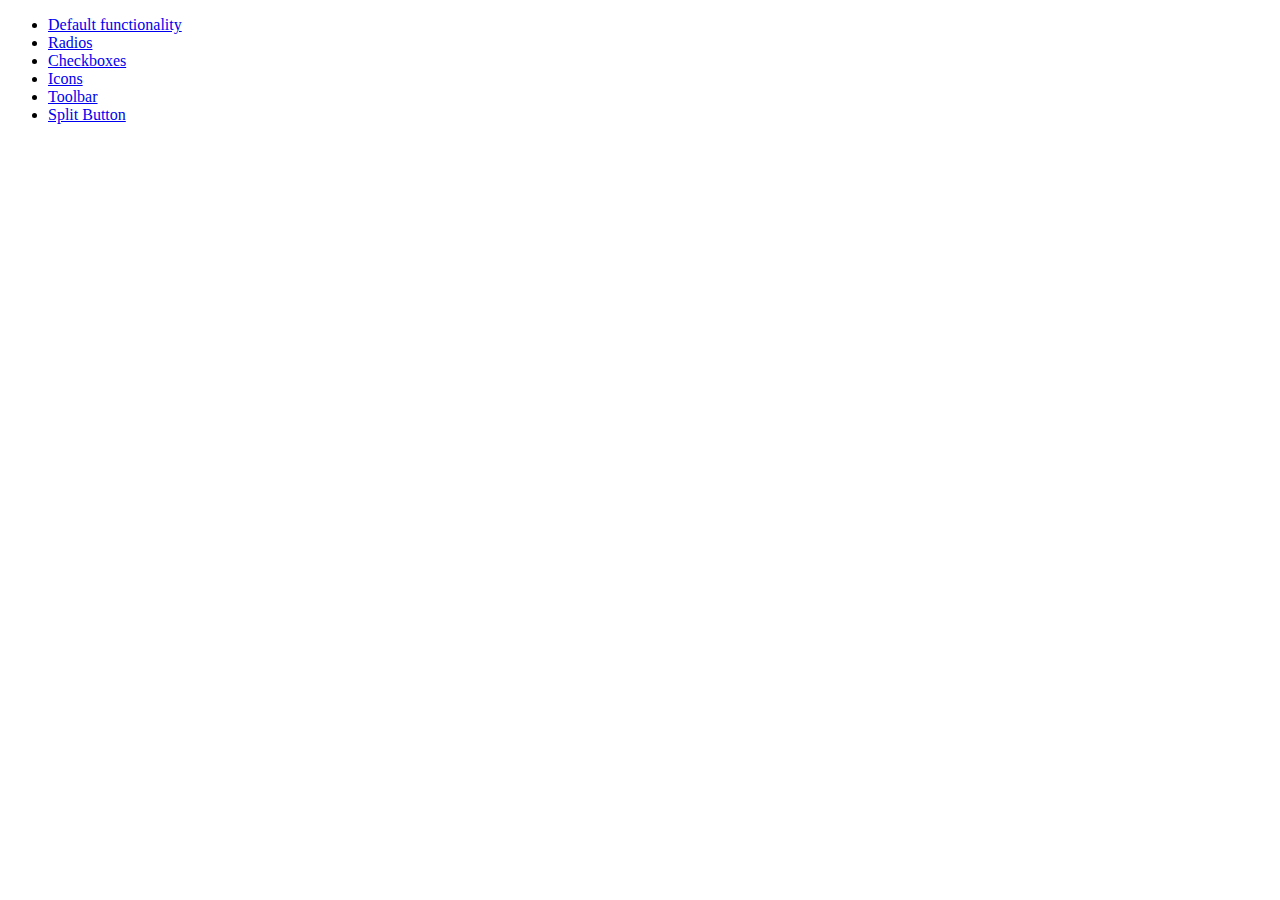
<file: uady.fmat.ajax.diccionariomaya/js/jquery-ui-1.10.4.custom/development-bundle/demos/button/index.html>
<!doctype html>
<html lang="en">
<head>
	<meta charset="utf-8">
	<title>jQuery UI Button Demos</title>
</head>
<body>

<ul>
	<li><a href="default.html">Default functionality</a></li>
	<li><a href="radio.html">Radios</a></li>
	<li><a href="checkbox.html">Checkboxes</a></li>
	<li><a href="icons.html">Icons</a></li>
	<li><a href="toolbar.html">Toolbar</a></li>
	<li><a href="splitbutton.html">Split Button</a></li>
</ul>

</body>
</html>
</file>
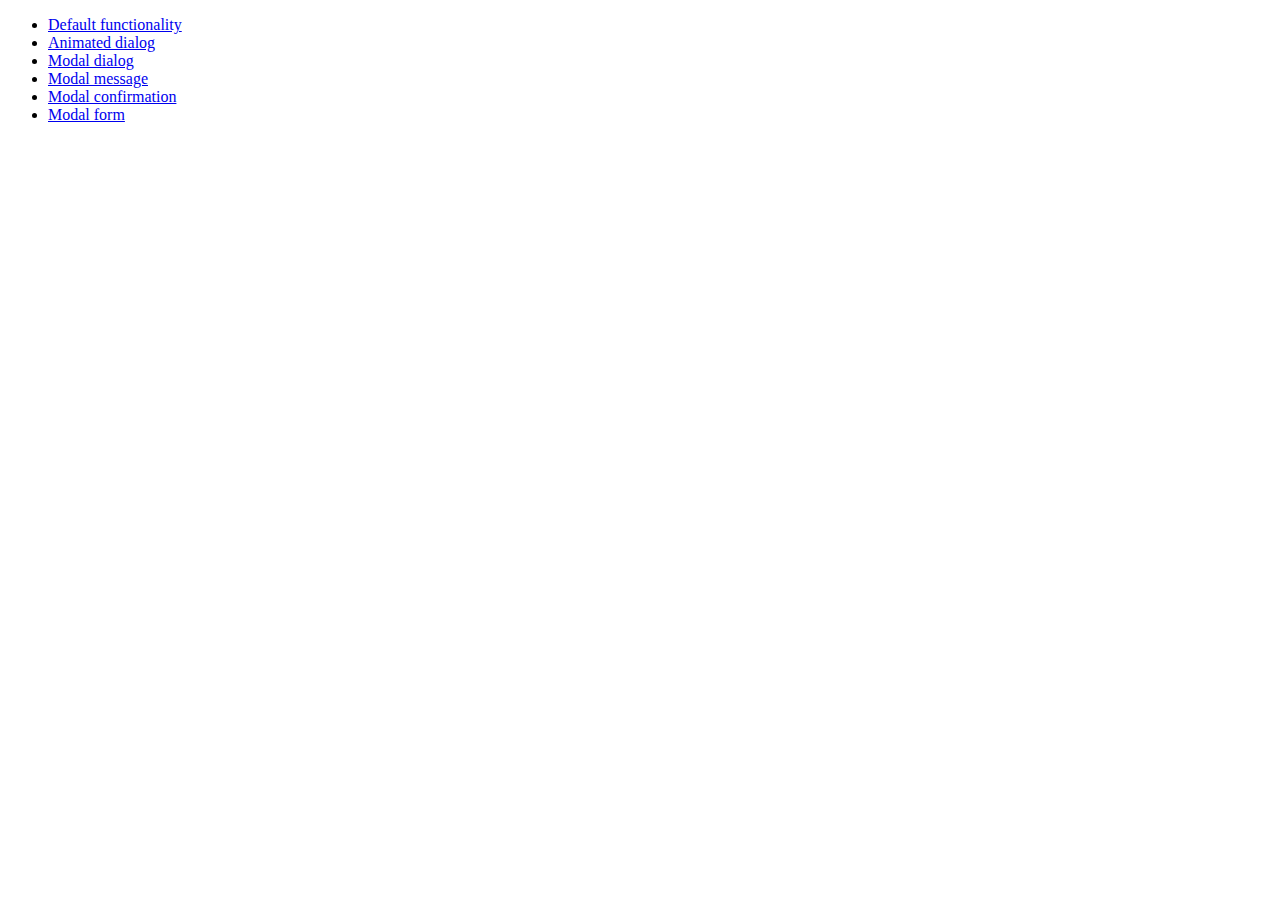
<file: uady.fmat.ajax.diccionariomaya/js/jquery-ui-1.10.4.custom/development-bundle/demos/dialog/index.html>
<!doctype html>
<html lang="en">
<head>
	<meta charset="utf-8">
	<title>jQuery UI Dialog Demos</title>
</head>
<body>

<ul>
	<li><a href="default.html">Default functionality</a></li>
	<li><a href="animated.html">Animated dialog</a></li>
	<li><a href="modal.html">Modal dialog</a></li>
	<li><a href="modal-message.html">Modal message</a></li>
	<li><a href="modal-confirmation.html">Modal confirmation</a></li>
	<li><a href="modal-form.html">Modal form</a></li>
</ul>

</body>
</html>
</file>
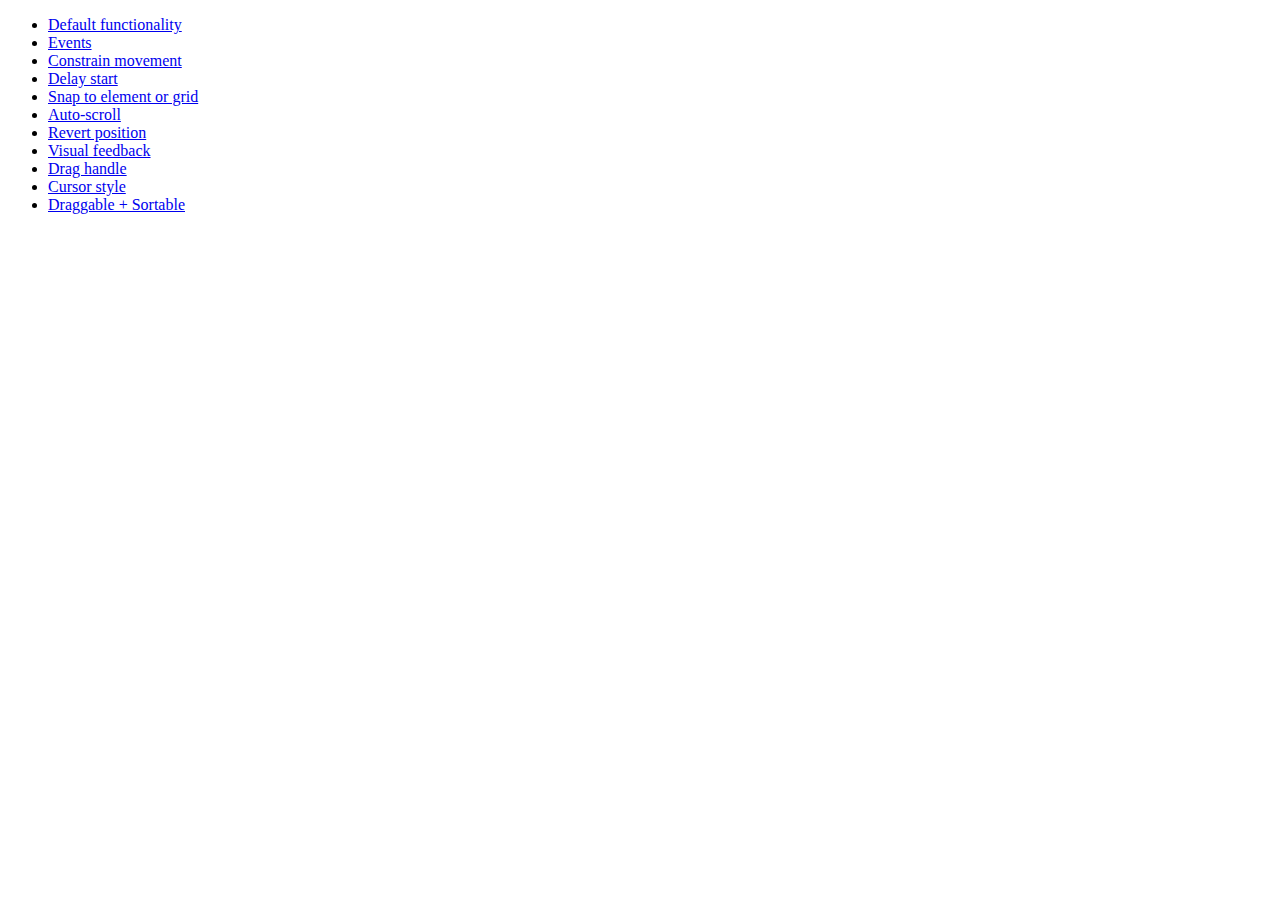
<file: uady.fmat.ajax.diccionariomaya/js/jquery-ui-1.10.4.custom/development-bundle/demos/draggable/index.html>
<!doctype html>
<html lang="en">
<head>
	<meta charset="utf-8">
	<title>jQuery UI Draggable Demos</title>
</head>
<body>

<ul>
	<li><a href="default.html">Default functionality</a></li>
	<li><a href="events.html">Events</a></li>
	<li><a href="constrain-movement.html">Constrain movement</a></li>
	<li><a href="delay-start.html">Delay start</a></li>
	<li><a href="snap-to.html">Snap to element or grid</a></li>
	<li><a href="scroll.html">Auto-scroll</a></li>
	<li><a href="revert.html">Revert position</a></li>
	<li><a href="visual-feedback.html">Visual feedback</a></li>
	<li><a href="handle.html">Drag handle</a></li>
	<li><a href="cursor-style.html">Cursor style</a></li>
	<li><a href="sortable.html">Draggable + Sortable</a></li>
</ul>

</body>
</html>
</file>
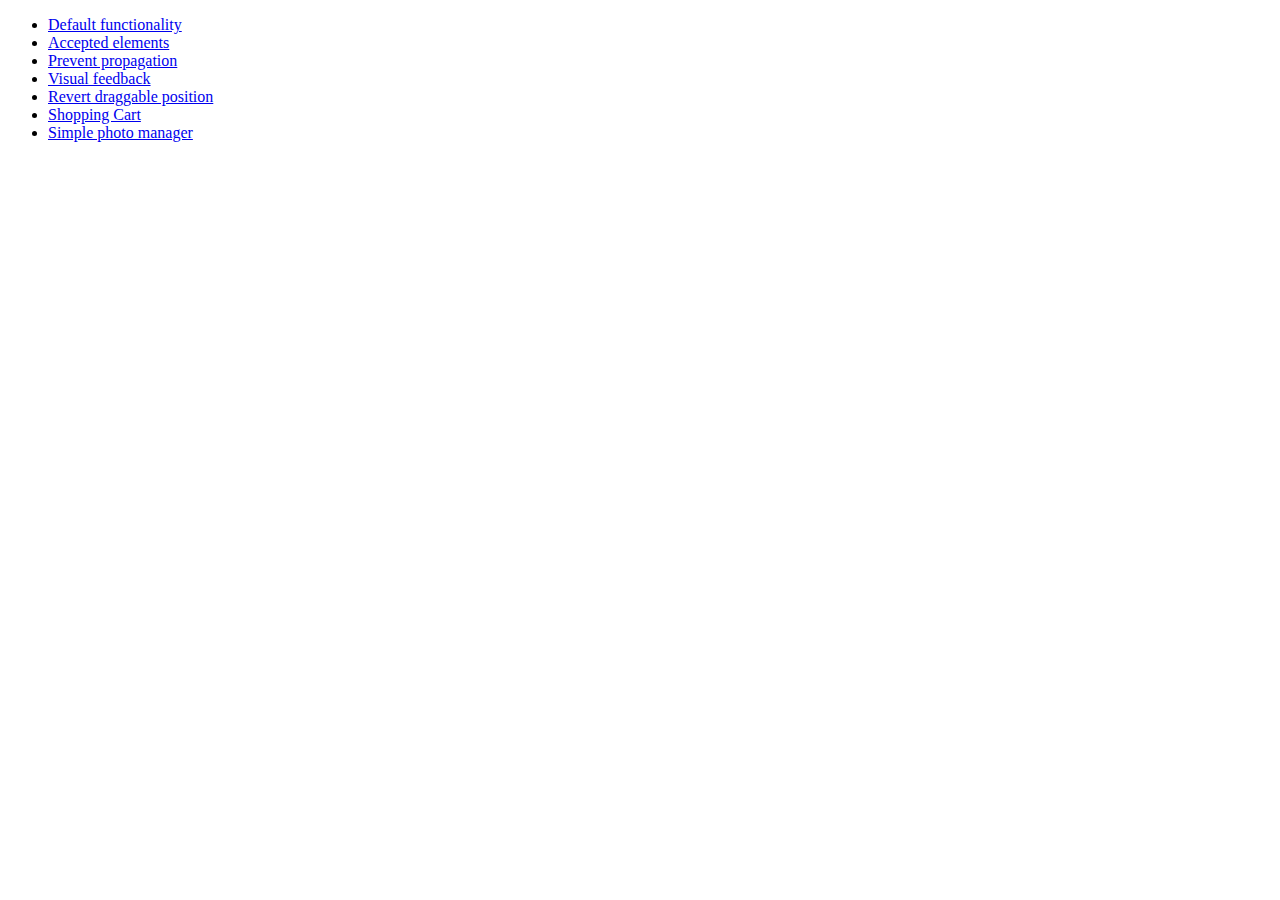
<file: uady.fmat.ajax.diccionariomaya/js/jquery-ui-1.10.4.custom/development-bundle/demos/droppable/index.html>
<!doctype html>
<html lang="en">
<head>
	<meta charset="utf-8">
	<title>jQuery UI Droppable Demos</title>
</head>
<body>

<ul>
	<li><a href="default.html">Default functionality</a></li>
	<li><a href="accepted-elements.html">Accepted elements</a></li>
	<li><a href="propagation.html">Prevent propagation</a></li>
	<li><a href="visual-feedback.html">Visual feedback</a></li>
	<li><a href="revert.html">Revert draggable position</a></li>
	<li><a href="shopping-cart.html">Shopping Cart</a></li>
	<li><a href="photo-manager.html">Simple photo manager</a></li>
</ul>

</body>
</html>
</file>
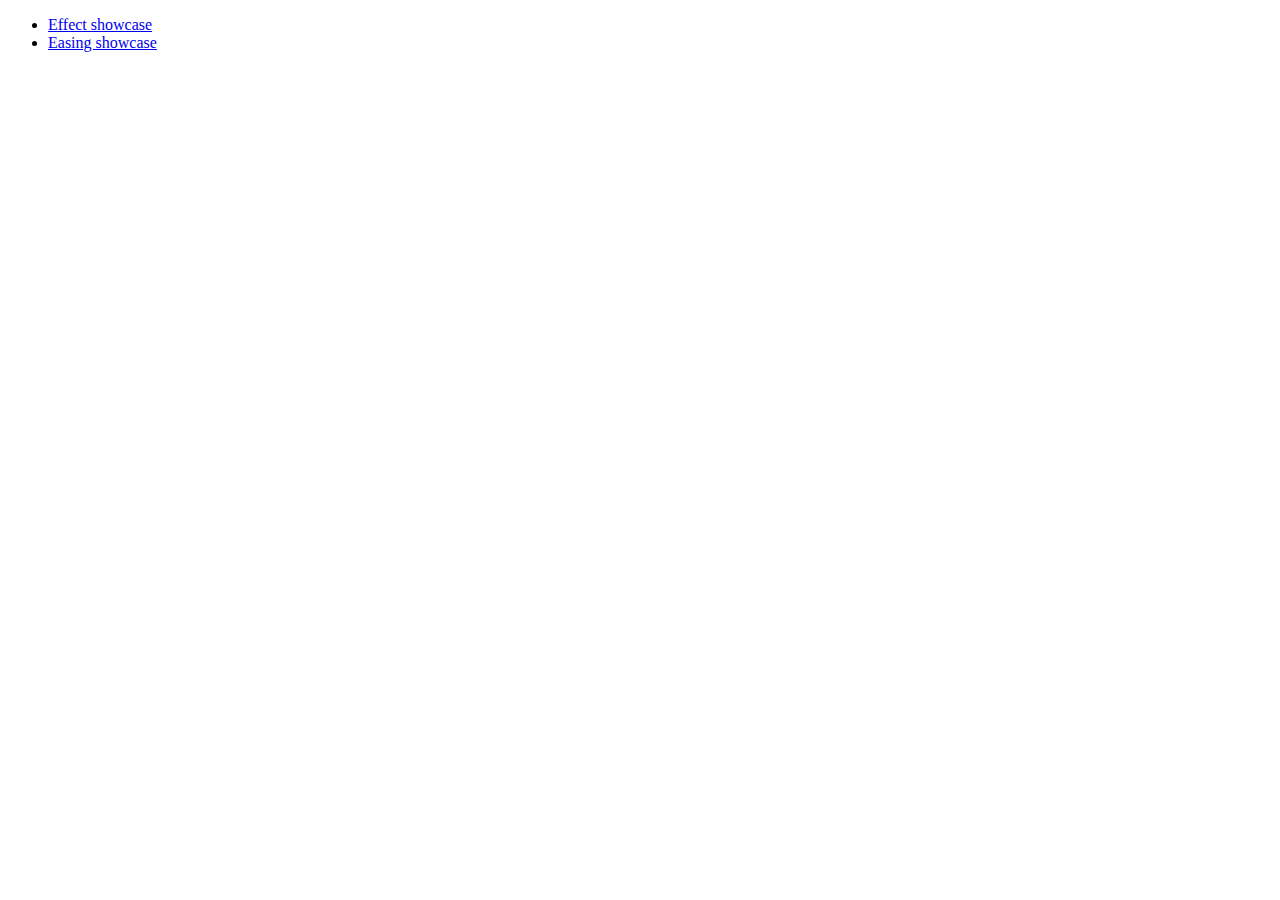
<file: uady.fmat.ajax.diccionariomaya/js/jquery-ui-1.10.4.custom/development-bundle/demos/effect/index.html>
<!doctype html>
<html lang="en">
<head>
	<meta charset="utf-8">
	<title>jQuery UI Effects Demos</title>
</head>
<body>

<ul>
	<li><a href="default.html">Effect showcase</a></li>
	<li><a href="easing.html">Easing showcase</a></li>
</ul>

</body>
</html>
</file>
<file: uady.fmat.ajax.diccionariomaya/style/style.css>
html
{ height: 100%;}

*
{ margin: 0;
  padding: 0;}

body
{ font: normal .80em 'trebuchet ms', arial, sans-serif;
  background: #F4F4EE;
  color: #5D5D5D;}

p
{ padding: 0 0 20px 0;
  line-height: 1.7em;}

img
{ border: 0;}

h1, h2, h3, h4, h5, h6 
{ font: normal 175% 'century gothic', arial, sans-serif;
  color: #43423F;
  margin: 0 0 15px 0;
  padding: 15px 0 5px 0;}

h2
{ font: normal 175% 'century gothic', arial, sans-serif;
  color: #B60000;}

h3
{ font: normal 165% 'century gothic', arial, sans-serif;}

h4, h5, h6
{ margin: 0;
  padding: 0 0 5px 0;
  font: normal 120% arial, sans-serif;
  color: #B60000;}

h5, h6
{ font: italic 95% arial, sans-serif;
  color: #888;}

h6
{ color: #362C20;}

a, a:hover
{ outline: none;
  text-decoration: underline;
  color: #A4AA04;}

a:hover
{ text-decoration: none;
  color: #5D5D5D;}

  .inputText { 
  width: 400px; 
  height: 40px; 
  } 
   .comboTraduccion { 
  width: 150px; 
  height: 40px; 
  }
  
.left
{ float: left;
  width: auto;
  margin-right: 10px;}

.right
{ float: right; 
  width: auto;
  margin-left: 10px;}

.center
{ display: block;
  text-align: center;
  margin: 20px auto;}

blockquote
{ margin: 20px 0; 
  padding: 10px 20px 0 20px;
  border: 1px solid #E5E5DB;
  background: #FFF;}

ul
{ margin: 2px 0 22px 17px;}

ul li
{ list-style-type: circle;
  margin: 0 0 6px 0; 
  padding: 0 0 4px 5px;}

ol
{ margin: 8px 0 22px 20px;}

ol li
{ margin: 0 0 11px 0;}

#main, #logo, #menubar, #content_header, #site_content, #content_footer, #footer
{ margin-left: auto; 
  margin-right: auto;}

#main
{ padding-bottom: 20px;}

#header
{ background: #3A332D;
  height: 170px;
  margin-bottom: 30px;}

#logo
{ width: 878px;
  position: relative;
  height: 134px;
  background: #3A332D url(logo.png) no-repeat;}

#logo #logo_text 
{ position: absolute; 
  top: 10px;
  left: 0;}

#logo h1, #logo h2
{ font: normal 300% 'century gothic', arial, sans-serif;
  border-bottom: 0;
  text-transform: none;
  margin: 0 0 0 9px;}

#logo_text h1, #logo_text h1 a, #logo_text h1 a:hover 
{ padding: 22px 0 0 0;
  color: #FFF;
  letter-spacing: 0.1em;
  text-decoration: none;}

#logo_text h1 a .logo_colour
{ color: #ECEF01;}

#logo_text h2
{ font-size: 120%;
  padding: 4px 0 0 0;
  color: #A8AA94;}

#menubar
{ height: 44px;
  width: 940px;
  margin: 1px auto 0 auto;} 

ul#menu
{ float: right;}

ul#menu li
{ float: left;
  padding: 0 0 0 6px;
  list-style: none;
  margin: 2px 2px 0 0;
  background: #635B53 url(tab.png) no-repeat 0 0;}

ul#menu li a
{ font: normal 100% 'trebuchet ms', sans-serif;
  display: block; 
  float: left; 
  height: 20px;
  padding: 6px 28px 5px 22px;
  text-align: center;
  color: #FFF;
  text-decoration: none;
  background: #635B53 url(tab.png) no-repeat 100% 0;} 

ul#menu li.tab_selected a
{ height: 20px;
  padding: 6px 28px 5px 22px;}

ul#menu li.selected
{ margin: 2px 2px 0 0;
  background: #635B53 url(tab_selected.png) no-repeat 0 0;}

ul#menu li.selected a, ul#menu li.selected a:hover
{ background: #635B53 url(tab_selected.png) no-repeat 100% 0;
  color: #111;}

ul#menu li a:hover
{ color: #ECEF01;}

#content_header, #content_footer
{ width: 940px;
  background: url(content_header.png) no-repeat;
  height: 14px;}

#content_footer
{ background: url(content_footer.png) no-repeat;}

#site_content
{ width: 878px;
  overflow: hidden;
  margin: 0 auto 0 auto;
  padding: 0 20px 20px 40px;
  background: #FFF;
  border-left: 1px solid #ECECE0;
  border-right: 1px solid #ECECE0;} 

.sidebar
{ float: right;
  width: 190px;
  padding: 0 15px 20px 15px;}

.sidebar ul
{ width: 178px; 
  padding: 4px 0 0 0; 
  margin: 4px 0 30px 0;}

.sidebar li
{ list-style: none; 
  padding: 0 0 7px 0; }

.sidebar li a, .sidebar li a:hover
{ padding: 0 0 0 35px;
  display: block;
  background: transparent url(link.png) no-repeat left center;} 

.sidebar li a.selected
{ color: #444;
  text-decoration: none;} 

#content
{ text-align: left;
  width: 613px;
  padding: 0;}

#content ul
{ margin: 2px 0 22px 0px;}

#content ul li
{ list-style-type: none;
  background: url(bullet.png) no-repeat;
  margin: 0 0 6px 0; 
  padding: 0 0 4px 25px;
  line-height: 1.5em;}

#footer
{ width: 916px;
  font: normal 90% arial, sans-serif;
  height: 28px;
  margin-top: 20px;
  padding: 20px 0 5px 0;
  text-align: center; 
  background: transparent;
  color: #333;
  text-transform: uppercase;
  letter-spacing: 0.1em;}

#footer a, #footer a:hover
{ color: #888;
  text-decoration: none;}

#footer a:hover
{ color: #333;}

.search
{ color: #5D5D5D; 
  border: 1px solid #BBB; 
  width: 134px; 
  padding: 4px; 
  font: 100% arial, sans-serif;}

.form_settings
{ margin: 15px 0 0 0;}

.form_settings p
{ padding: 0 0 4px 0;}

.form_settings span
{ float: left; 
  width: 200px; 
  text-align: left;}
  
.form_settings input, .form_settings textarea
{ padding: 5px; 
  width: 299px; 
  font: 100% arial; 
  border: 1px solid #E5E5DB; 
  background: #FFF; 
  color: #47433F;}
  
.form_settings .submit
{ font: 100% arial; 
  border: 1px solid; 
  width: 99px; 
  margin: 0 0 0 212px; 
  height: 33px;
  padding: 2px 0 3px 0;
  cursor: pointer; 
  background: #3B3B3B; 
  color: #FFF;}

.form_settings textarea, .form_settings select
{ font: 100% arial; 
  width: 299px;}

.form_settings select
{ width: 310px;}

.form_settings .checkbox
{ margin: 4px 0; 
  padding: 0; 
  width: 14px;
  border: 0;
  background: none;}

.separator
{ width: 100%;
  height: 0;
  border-top: 1px solid #D9D5CF;
  border-bottom: 1px solid #FFF;
  margin: 0 0 20px 0;}
  
table
{ margin: 10px 0 30px 0;}

table tr th, table tr td
{ background: #3B3B3B;
  color: #FFF;
  padding: 7px 4px;
  text-align: left;}
  
table tr td
{ background: #F4F4EE;
  color: #47433F;
  border-top: 1px solid #FFF;}

.resultadoParecido{
    cursor: pointer;
}
</file>
